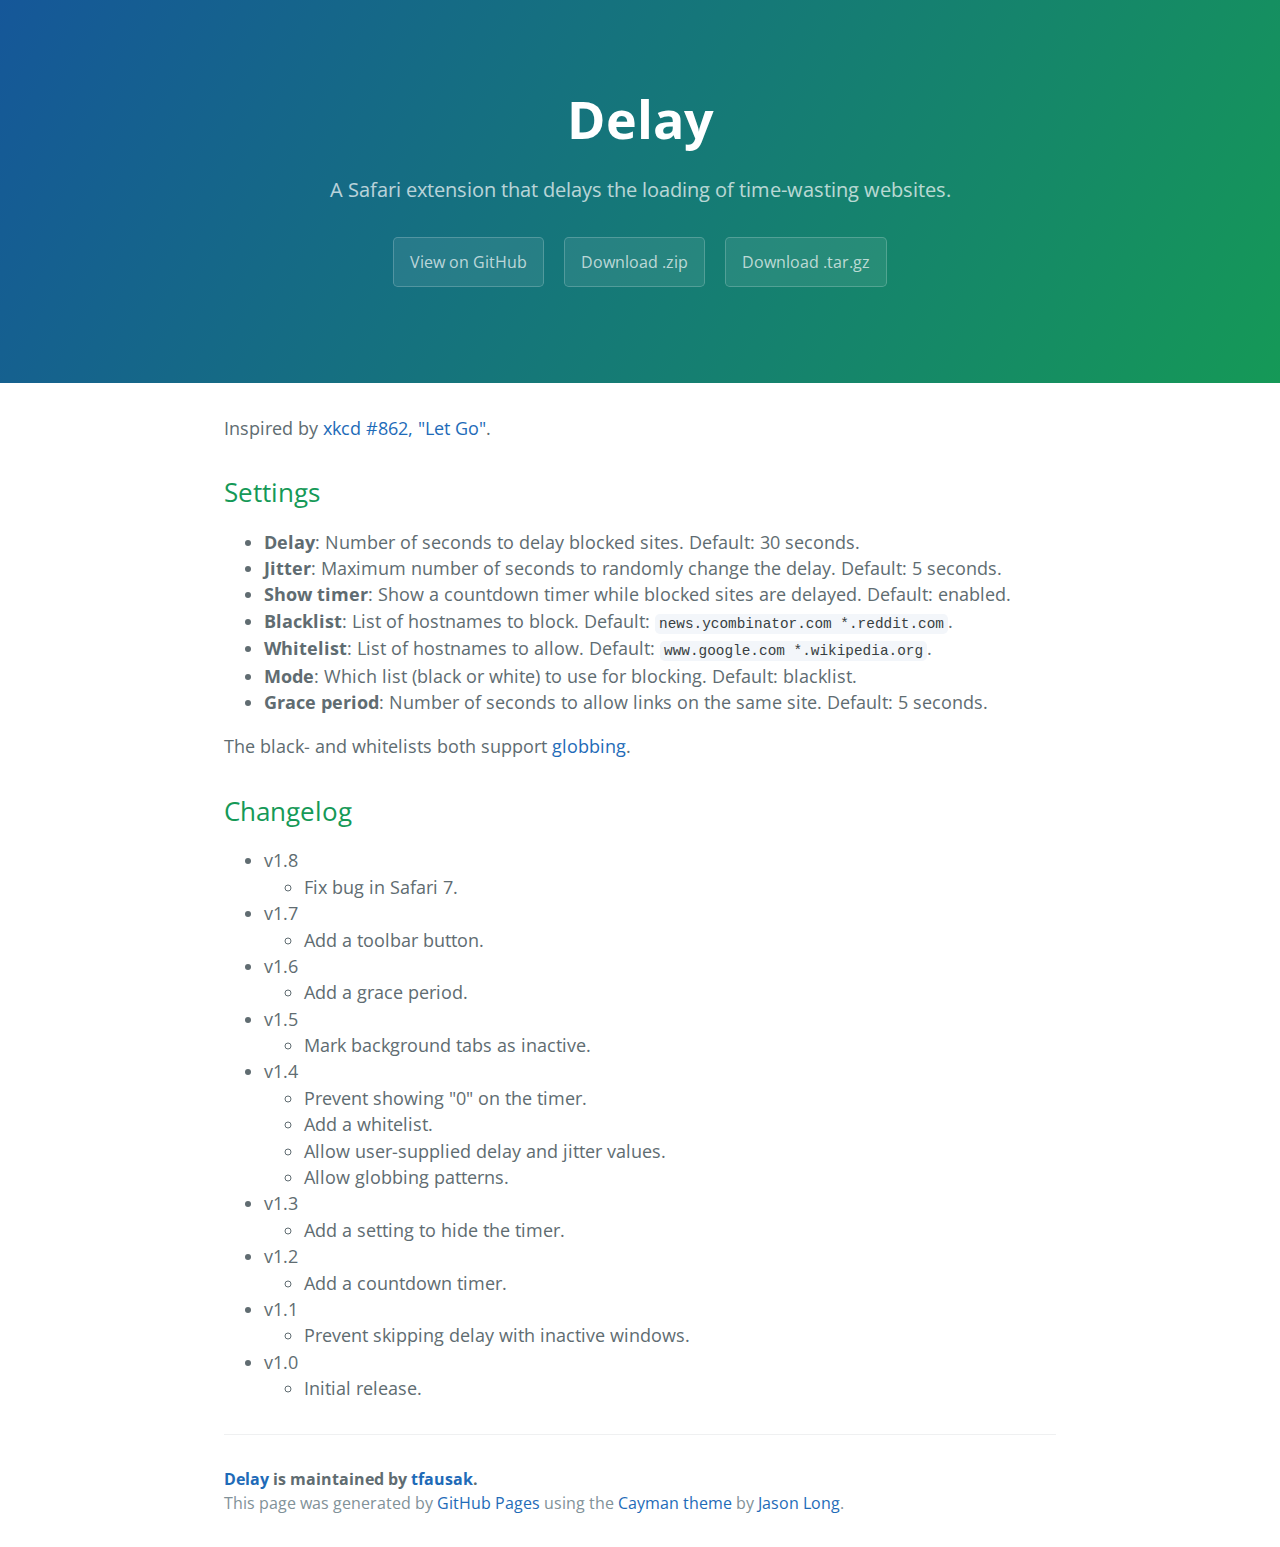
<file: index.html>
<!DOCTYPE html>
<html lang="en-us">
  <head>
    <meta charset="UTF-8">
    <title>Delay by tfausak</title>
    <meta name="viewport" content="width=device-width, initial-scale=1">
    <link rel="stylesheet" type="text/css" href="stylesheets/normalize.css" media="screen">
    <link href='http://fonts.googleapis.com/css?family=Open+Sans:400,700' rel='stylesheet' type='text/css'>
    <link rel="stylesheet" type="text/css" href="stylesheets/stylesheet.css" media="screen">
    <link rel="stylesheet" type="text/css" href="stylesheets/github-light.css" media="screen">
  </head>
  <body>
    <section class="page-header">
      <h1 class="project-name">Delay</h1>
      <h2 class="project-tagline">A Safari extension that delays the loading of time-wasting websites.</h2>
      <a href="https://github.com/tfausak/delay" class="btn">View on GitHub</a>
      <a href="https://github.com/tfausak/delay/zipball/master" class="btn">Download .zip</a>
      <a href="https://github.com/tfausak/delay/tarball/master" class="btn">Download .tar.gz</a>
    </section>

    <section class="main-content">
      <p>Inspired by <a href="http://xkcd.com/862/">xkcd #862, "Let Go"</a>.</p>

<h2>
<a id="settings" class="anchor" href="#settings" aria-hidden="true"><span class="octicon octicon-link"></span></a>Settings</h2>

<ul>
<li>
<strong>Delay</strong>: Number of seconds to delay blocked sites.
Default: 30 seconds.</li>
<li>
<strong>Jitter</strong>: Maximum number of seconds to randomly change the delay.
Default: 5 seconds.</li>
<li>
<strong>Show timer</strong>: Show a countdown timer while blocked sites are delayed.
Default: enabled.</li>
<li>
<strong>Blacklist</strong>: List of hostnames to block.
Default: <code>news.ycombinator.com *.reddit.com</code>.</li>
<li>
<strong>Whitelist</strong>: List of hostnames to allow.
Default: <code>www.google.com *.wikipedia.org</code>.</li>
<li>
<strong>Mode</strong>: Which list (black or white) to use for blocking.
Default: blacklist.</li>
<li>
<strong>Grace period</strong>: Number of seconds to allow links on the same site.
Default: 5 seconds.</li>
</ul>

<p>The black- and whitelists both support <a href="http://en.wikipedia.org/wiki/Glob_(programming)">globbing</a>.</p>

<h2>
<a id="changelog" class="anchor" href="#changelog" aria-hidden="true"><span class="octicon octicon-link"></span></a>Changelog</h2>

<ul>
<li>v1.8

<ul>
<li>Fix bug in Safari 7.</li>
</ul>
</li>
<li>v1.7

<ul>
<li>Add a toolbar button.</li>
</ul>
</li>
<li>v1.6

<ul>
<li>Add a grace period.</li>
</ul>
</li>
<li>v1.5

<ul>
<li>Mark background tabs as inactive.</li>
</ul>
</li>
<li>v1.4

<ul>
<li>Prevent showing "0" on the timer.</li>
<li>Add a whitelist.</li>
<li>Allow user-supplied delay and jitter values.</li>
<li>Allow globbing patterns.</li>
</ul>
</li>
<li>v1.3

<ul>
<li>Add a setting to hide the timer.</li>
</ul>
</li>
<li>v1.2

<ul>
<li>Add a countdown timer.</li>
</ul>
</li>
<li>v1.1

<ul>
<li>Prevent skipping delay with inactive windows.</li>
</ul>
</li>
<li>v1.0

<ul>
<li>Initial release.</li>
</ul>
</li>
</ul>

      <footer class="site-footer">
        <span class="site-footer-owner"><a href="https://github.com/tfausak/delay">Delay</a> is maintained by <a href="https://github.com/tfausak">tfausak</a>.</span>

        <span class="site-footer-credits">This page was generated by <a href="https://pages.github.com">GitHub Pages</a> using the <a href="https://github.com/jasonlong/cayman-theme">Cayman theme</a> by <a href="https://twitter.com/jasonlong">Jason Long</a>.</span>
      </footer>

    </section>

  
  </body>
</html>
</file>
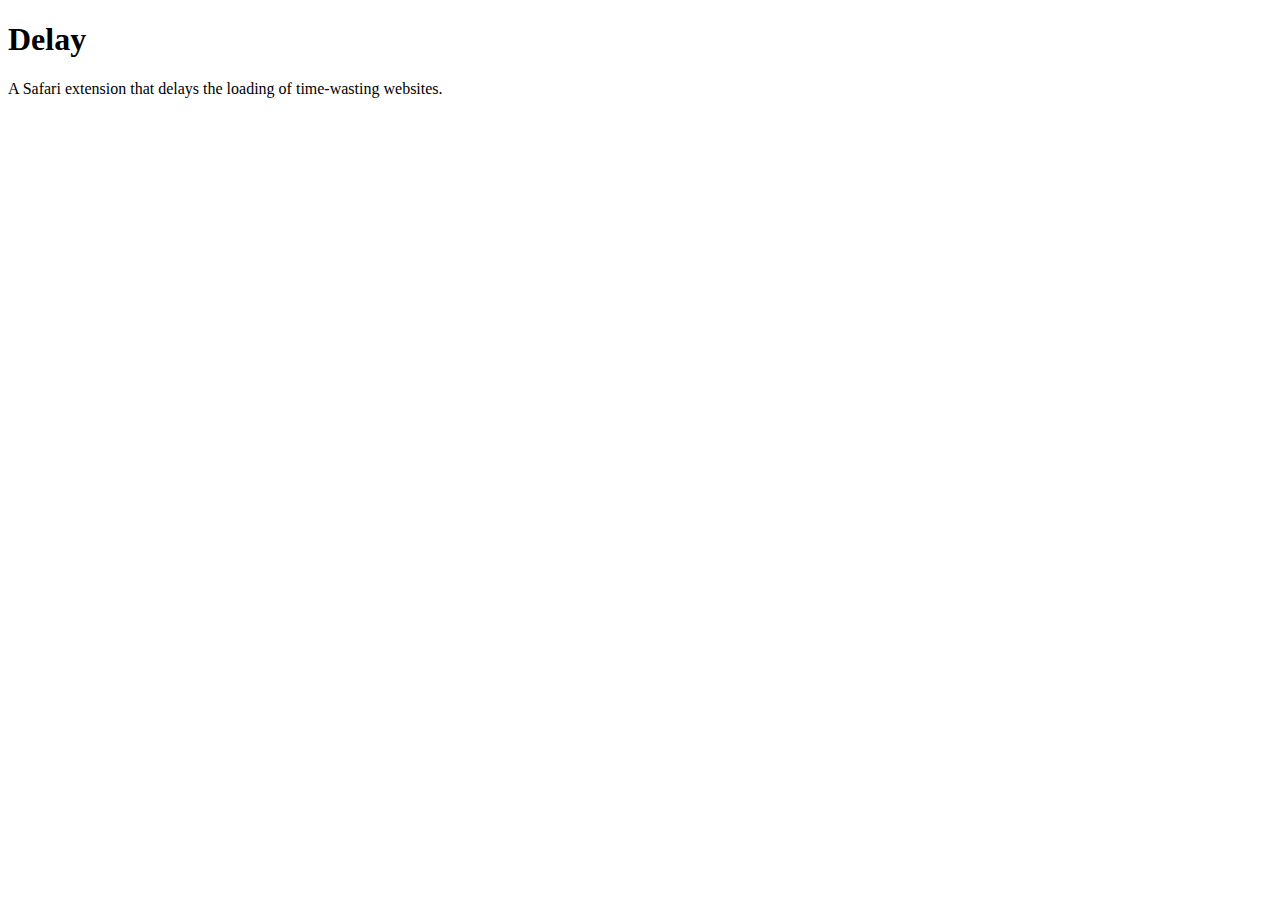
<file: delay.safariextension/delay.html>
<!doctype html>

<html>
  <head>
    <meta charset="utf-8">

    <title>Delay</title>
  </head>

  <body>
    <h1>Delay</h1>

    <p>A Safari extension that delays the loading of time-wasting websites.</p>

    <script src="delay.js"></script>
  </body>
</html>
</file>
<file: stylesheets/stylesheet.css>
* {
  box-sizing: border-box; }

body {
  padding: 0;
  margin: 0;
  font-family: "Open Sans", "Helvetica Neue", Helvetica, Arial, sans-serif;
  font-size: 16px;
  line-height: 1.5;
  color: #606c71; }

a {
  color: #1e6bb8;
  text-decoration: none; }
  a:hover {
    text-decoration: underline; }

.btn {
  display: inline-block;
  margin-bottom: 1rem;
  color: rgba(255, 255, 255, 0.7);
  background-color: rgba(255, 255, 255, 0.08);
  border-color: rgba(255, 255, 255, 0.2);
  border-style: solid;
  border-width: 1px;
  border-radius: 0.3rem;
  transition: color 0.2s, background-color 0.2s, border-color 0.2s; }
  .btn + .btn {
    margin-left: 1rem; }

.btn:hover {
  color: rgba(255, 255, 255, 0.8);
  text-decoration: none;
  background-color: rgba(255, 255, 255, 0.2);
  border-color: rgba(255, 255, 255, 0.3); }

@media screen and (min-width: 64em) {
  .btn {
    padding: 0.75rem 1rem; } }

@media screen and (min-width: 42em) and (max-width: 64em) {
  .btn {
    padding: 0.6rem 0.9rem;
    font-size: 0.9rem; } }

@media screen and (max-width: 42em) {
  .btn {
    display: block;
    width: 100%;
    padding: 0.75rem;
    font-size: 0.9rem; }
    .btn + .btn {
      margin-top: 1rem;
      margin-left: 0; } }

.page-header {
  color: #fff;
  text-align: center;
  background-color: #159957;
  background-image: linear-gradient(120deg, #155799, #159957); }

@media screen and (min-width: 64em) {
  .page-header {
    padding: 5rem 6rem; } }

@media screen and (min-width: 42em) and (max-width: 64em) {
  .page-header {
    padding: 3rem 4rem; } }

@media screen and (max-width: 42em) {
  .page-header {
    padding: 2rem 1rem; } }

.project-name {
  margin-top: 0;
  margin-bottom: 0.1rem; }

@media screen and (min-width: 64em) {
  .project-name {
    font-size: 3.25rem; } }

@media screen and (min-width: 42em) and (max-width: 64em) {
  .project-name {
    font-size: 2.25rem; } }

@media screen and (max-width: 42em) {
  .project-name {
    font-size: 1.75rem; } }

.project-tagline {
  margin-bottom: 2rem;
  font-weight: normal;
  opacity: 0.7; }

@media screen and (min-width: 64em) {
  .project-tagline {
    font-size: 1.25rem; } }

@media screen and (min-width: 42em) and (max-width: 64em) {
  .project-tagline {
    font-size: 1.15rem; } }

@media screen and (max-width: 42em) {
  .project-tagline {
    font-size: 1rem; } }

.main-content :first-child {
  margin-top: 0; }
.main-content img {
  max-width: 100%; }
.main-content h1, .main-content h2, .main-content h3, .main-content h4, .main-content h5, .main-content h6 {
  margin-top: 2rem;
  margin-bottom: 1rem;
  font-weight: normal;
  color: #159957; }
.main-content p {
  margin-bottom: 1em; }
.main-content code {
  padding: 2px 4px;
  font-family: Consolas, "Liberation Mono", Menlo, Courier, monospace;
  font-size: 0.9rem;
  color: #383e41;
  background-color: #f3f6fa;
  border-radius: 0.3rem; }
.main-content pre {
  padding: 0.8rem;
  margin-top: 0;
  margin-bottom: 1rem;
  font: 1rem Consolas, "Liberation Mono", Menlo, Courier, monospace;
  color: #567482;
  word-wrap: normal;
  background-color: #f3f6fa;
  border: solid 1px #dce6f0;
  border-radius: 0.3rem; }
  .main-content pre > code {
    padding: 0;
    margin: 0;
    font-size: 0.9rem;
    color: #567482;
    word-break: normal;
    white-space: pre;
    background: transparent;
    border: 0; }
.main-content .highlight {
  margin-bottom: 1rem; }
  .main-content .highlight pre {
    margin-bottom: 0;
    word-break: normal; }
.main-content .highlight pre, .main-content pre {
  padding: 0.8rem;
  overflow: auto;
  font-size: 0.9rem;
  line-height: 1.45;
  border-radius: 0.3rem; }
.main-content pre code, .main-content pre tt {
  display: inline;
  max-width: initial;
  padding: 0;
  margin: 0;
  overflow: initial;
  line-height: inherit;
  word-wrap: normal;
  background-color: transparent;
  border: 0; }
  .main-content pre code:before, .main-content pre code:after, .main-content pre tt:before, .main-content pre tt:after {
    content: normal; }
.main-content ul, .main-content ol {
  margin-top: 0; }
.main-content blockquote {
  padding: 0 1rem;
  margin-left: 0;
  color: #819198;
  border-left: 0.3rem solid #dce6f0; }
  .main-content blockquote > :first-child {
    margin-top: 0; }
  .main-content blockquote > :last-child {
    margin-bottom: 0; }
.main-content table {
  display: block;
  width: 100%;
  overflow: auto;
  word-break: normal;
  word-break: keep-all; }
  .main-content table th {
    font-weight: bold; }
  .main-content table th, .main-content table td {
    padding: 0.5rem 1rem;
    border: 1px solid #e9ebec; }
.main-content dl {
  padding: 0; }
  .main-content dl dt {
    padding: 0;
    margin-top: 1rem;
    font-size: 1rem;
    font-weight: bold; }
  .main-content dl dd {
    padding: 0;
    margin-bottom: 1rem; }
.main-content hr {
  height: 2px;
  padding: 0;
  margin: 1rem 0;
  background-color: #eff0f1;
  border: 0; }

@media screen and (min-width: 64em) {
  .main-content {
    max-width: 64rem;
    padding: 2rem 6rem;
    margin: 0 auto;
    font-size: 1.1rem; } }

@media screen and (min-width: 42em) and (max-width: 64em) {
  .main-content {
    padding: 2rem 4rem;
    font-size: 1.1rem; } }

@media screen and (max-width: 42em) {
  .main-content {
    padding: 2rem 1rem;
    font-size: 1rem; } }

.site-footer {
  padding-top: 2rem;
  margin-top: 2rem;
  border-top: solid 1px #eff0f1; }

.site-footer-owner {
  display: block;
  font-weight: bold; }

.site-footer-credits {
  color: #819198; }

@media screen and (min-width: 64em) {
  .site-footer {
    font-size: 1rem; } }

@media screen and (min-width: 42em) and (max-width: 64em) {
  .site-footer {
    font-size: 1rem; } }

@media screen and (max-width: 42em) {
  .site-footer {
    font-size: 0.9rem; } }
</file>
<file: stylesheets/github-light.css>
/*
   Copyright 2014 GitHub Inc.

   Licensed under the Apache License, Version 2.0 (the "License");
   you may not use this file except in compliance with the License.
   You may obtain a copy of the License at

       http://www.apache.org/licenses/LICENSE-2.0

   Unless required by applicable law or agreed to in writing, software
   distributed under the License is distributed on an "AS IS" BASIS,
   WITHOUT WARRANTIES OR CONDITIONS OF ANY KIND, either express or implied.
   See the License for the specific language governing permissions and
   limitations under the License.

*/

.pl-c /* comment */ {
  color: #969896;
}

.pl-c1      /* constant, markup.raw, meta.diff.header, meta.module-reference, meta.property-name, support, support.constant, support.variable, variable.other.constant */,
.pl-s .pl-v /* string variable */ {
  color: #0086b3;
}

.pl-e  /* entity */,
.pl-en /* entity.name */ {
  color: #795da3;
}

.pl-s .pl-s1 /* string source */,
.pl-smi      /* storage.modifier.import, storage.modifier.package, storage.type.java, variable.other, variable.parameter.function */ {
  color: #333;
}

.pl-ent /* entity.name.tag */ {
  color: #63a35c;
}

.pl-k /* keyword, storage, storage.type */ {
  color: #a71d5d;
}

.pl-pds              /* punctuation.definition.string, string.regexp.character-class */,
.pl-s                /* string */,
.pl-s .pl-pse .pl-s1 /* string punctuation.section.embedded source */,
.pl-sr               /* string.regexp */,
.pl-sr .pl-cce       /* string.regexp constant.character.escape */,
.pl-sr .pl-sra       /* string.regexp string.regexp.arbitrary-repitition */,
.pl-sr .pl-sre       /* string.regexp source.ruby.embedded */ {
  color: #183691;
}

.pl-v /* variable */ {
  color: #ed6a43;
}

.pl-id /* invalid.deprecated */ {
  color: #b52a1d;
}

.pl-ii /* invalid.illegal */ {
  background-color: #b52a1d;
  color: #f8f8f8;
}

.pl-sr .pl-cce /* string.regexp constant.character.escape */ {
  color: #63a35c;
  font-weight: bold;
}

.pl-ml /* markup.list */ {
  color: #693a17;
}

.pl-mh        /* markup.heading */,
.pl-mh .pl-en /* markup.heading entity.name */,
.pl-ms        /* meta.separator */ {
  color: #1d3e81;
  font-weight: bold;
}

.pl-mq /* markup.quote */ {
  color: #008080;
}

.pl-mi /* markup.italic */ {
  color: #333;
  font-style: italic;
}

.pl-mb /* markup.bold */ {
  color: #333;
  font-weight: bold;
}

.pl-md /* markup.deleted, meta.diff.header.from-file */ {
  background-color: #ffecec;
  color: #bd2c00;
}

.pl-mi1 /* markup.inserted, meta.diff.header.to-file */ {
  background-color: #eaffea;
  color: #55a532;
}

.pl-mdr /* meta.diff.range */ {
  color: #795da3;
  font-weight: bold;
}

.pl-mo /* meta.output */ {
  color: #1d3e81;
}
</file>
